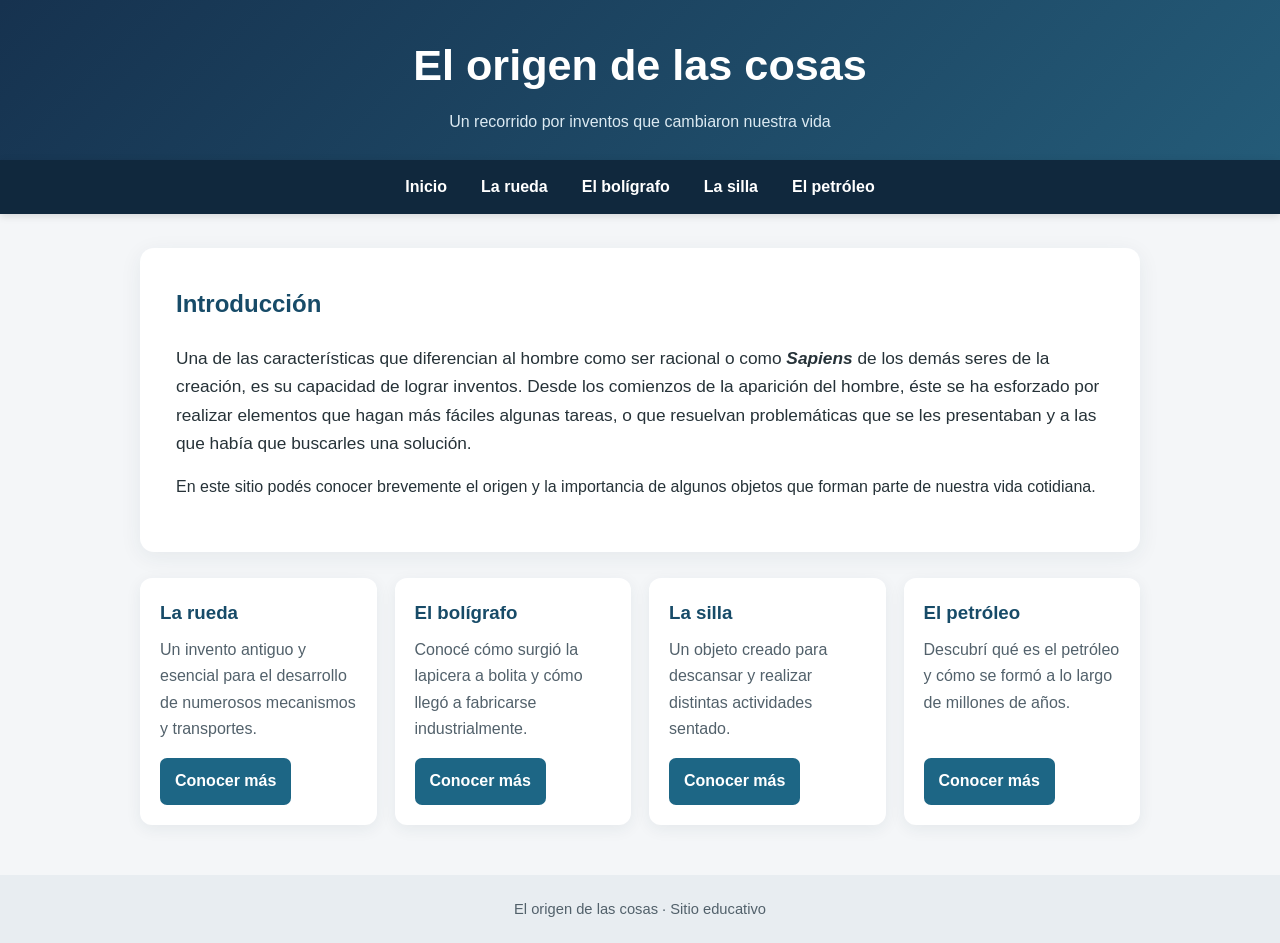
<file: inicio.html>
<!DOCTYPE html>
<html lang="es"><head><meta charset="UTF-8"><meta name="viewport" content="width=device-width, initial-scale=1.0"><meta name="description" content="Un recorrido por el origen de algunos inventos y elementos importantes de la vida cotidiana."><title>El origen de las cosas</title><link rel="stylesheet" href="estilos.css"></head><body>
<header><h1>El origen de las cosas</h1><p>Un recorrido por inventos que cambiaron nuestra vida</p></header><nav aria-label="Navegación principal"><ul>
<li><a href="inicio.html">Inicio</a></li><li><a href="larueda.html">La rueda</a></li><li><a href="elboligrafo.html">El bolígrafo</a></li><li><a href="lasilla.html">La silla</a></li><li><a href="elpetroleo.html">El petróleo</a></li>
</ul></nav><main class="container"><section class="panel"><h2>Introducción</h2><p class="intro">Una de las características que diferencian al hombre como ser racional o como <b><em>Sapiens</em></b> de los demás seres de la creación, es su capacidad de lograr inventos. Desde los comienzos de la aparición del hombre, éste se ha esforzado por realizar elementos que hagan más fáciles algunas tareas, o que resuelvan problemáticas que se les presentaban y a las que había que buscarles una solución.</p><p>En este sitio podés conocer brevemente el origen y la importancia de algunos objetos que forman parte de nuestra vida cotidiana.</p></section>
<section class="cards" aria-label="Temas del sitio">
<article class="card"><div class="card-body"><h3>La rueda</h3><p>Un invento antiguo y esencial para el desarrollo de numerosos mecanismos y transportes.</p><a href="larueda.html">Conocer más</a></div></article>
<article class="card"><div class="card-body"><h3>El bolígrafo</h3><p>Conocé cómo surgió la lapicera a bolita y cómo llegó a fabricarse industrialmente.</p><a href="elboligrafo.html">Conocer más</a></div></article>
<article class="card"><div class="card-body"><h3>La silla</h3><p>Un objeto creado para descansar y realizar distintas actividades sentado.</p><a href="lasilla.html">Conocer más</a></div></article>
<article class="card"><div class="card-body"><h3>El petróleo</h3><p>Descubrí qué es el petróleo y cómo se formó a lo largo de millones de años.</p><a href="elpetroleo.html">Conocer más</a></div></article>
</section></main><footer>El origen de las cosas · Sitio educativo</footer></body></html>
</file>
<file: estilos.css>
*{box-sizing:border-box}html{scroll-behavior:smooth}body{margin:0;font-family:Arial,Helvetica,sans-serif;line-height:1.65;color:#263238;background:#f4f6f8}header{background:linear-gradient(135deg,#16324f,#245b78);color:white;padding:30px 20px 24px;text-align:center}header h1{margin:0 0 8px;font-size:clamp(1.8rem,4vw,2.7rem)}header p{margin:0;color:#dceaf2}nav{background:#10283d;position:sticky;top:0;z-index:10;box-shadow:0 2px 8px #0002}nav ul{list-style:none;margin:0 auto;padding:0 14px;display:flex;justify-content:center;flex-wrap:wrap;max-width:1100px}nav a{display:block;padding:14px 17px;color:#fff;text-decoration:none;font-weight:600;transition:background .2s}nav a:hover,nav a:focus{background:#2d718f;outline:none}.container{width:min(100% - 32px,1000px);margin:34px auto 50px}.panel{background:#fff;border-radius:14px;padding:clamp(20px,4vw,36px);box-shadow:0 5px 22px #17324a12}h2{color:#174b68;margin-top:0}p{margin:0 0 16px}.intro{font-size:1.08rem}.cards{display:grid;grid-template-columns:repeat(auto-fit,minmax(210px,1fr));gap:18px;margin-top:26px}.card{background:#fff;border-radius:12px;overflow:hidden;box-shadow:0 4px 16px #17324a12;display:flex;flex-direction:column}.card .card-body{padding:20px;display:flex;flex-direction:column;flex:1}.card h3{margin:0 0 8px;color:#174b68}.card p{flex:1;color:#52616b}.card a,.back-link{display:inline-block;align-self:flex-start;background:#1d6685;color:white;text-decoration:none;padding:10px 15px;border-radius:7px;font-weight:600}.card a:hover,.back-link:hover{background:#12445d}.article{display:grid;grid-template-columns:minmax(0,1.25fr) minmax(220px,.75fr);gap:28px;align-items:start}.article img{display:block;width:100%;height:auto;max-height:360px;object-fit:contain;background:#f7f9fa;border-radius:10px;padding:8px}.article .image-wrap{margin:0}.article h2{font-size:1.5rem}.back-link{margin-top:10px}footer{text-align:center;padding:22px 15px;background:#e8edf1;color:#52616b;font-size:.92rem} @media(max-width:650px){nav ul{justify-content:stretch}nav li{flex:1 1 45%;text-align:center}nav a{padding:11px 7px}.article{grid-template-columns:1fr}.article .image-wrap{order:-1}.container{margin-top:22px}}
</file>
